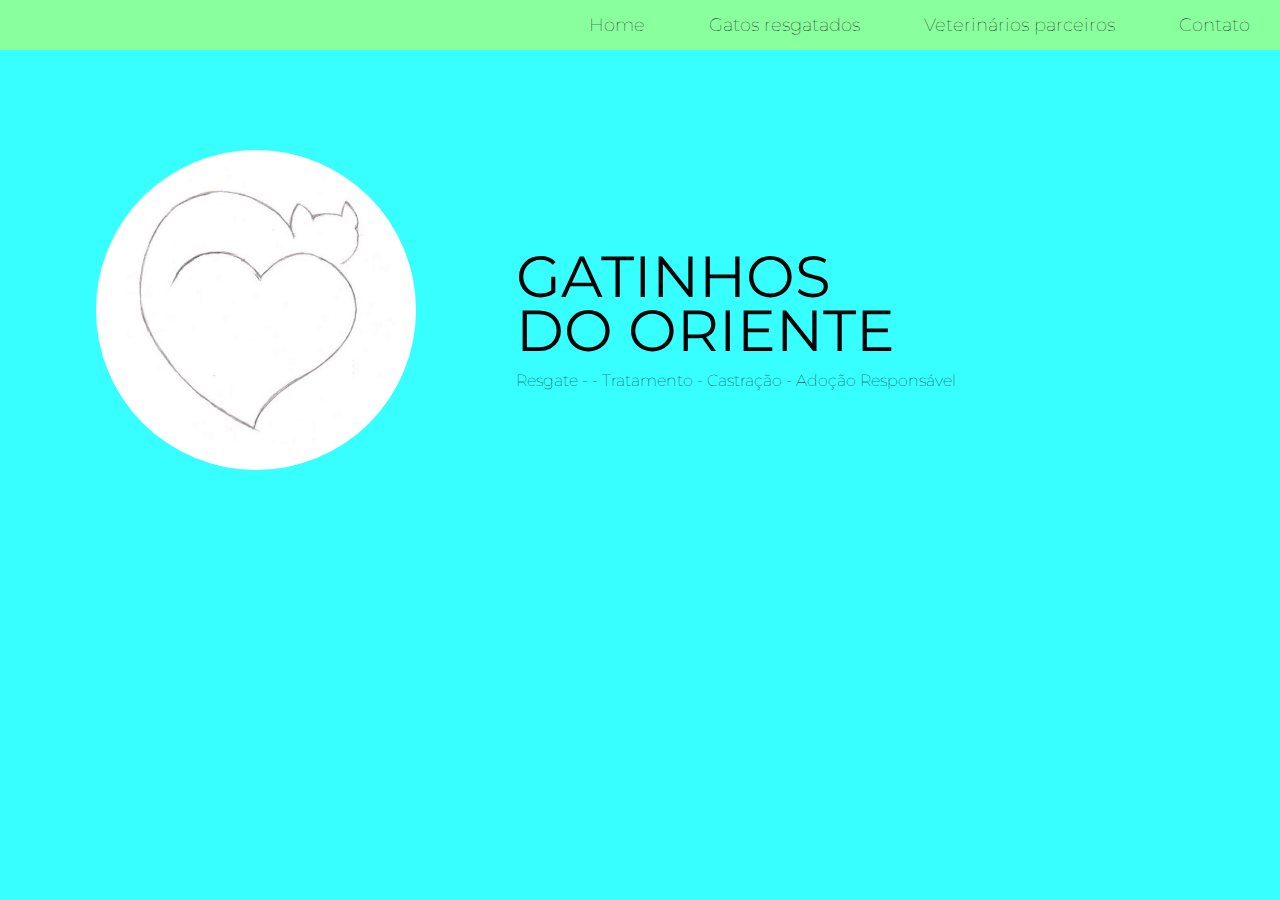
<file: index.html>
<!DOCTYPE html>

<html>

	<head>
		<title>Gatinhos do Oriente</title>

		<meta charset="utf-8">
		<link rel="stylesheet" href="css/styles.css">
		<link href="https://fonts.googleapis.com/css?family=Montserrat:100,400" rel="stylesheet">
		<script type="text/javascript" src="js/scripts.js"></script>
		<meta name="viewport" content="width=device-width, inital-scale=1.0">


	</head>


	<body>

        <div id="navigation" class="navigation">
			<ul>
				<li><a href="index.html">Home</a></li>
				<li><a href="portfolio.html">Gatos resgatados</a></li>
				<li><a href="curriculo.html">Veterinários parceiros</a></li>
				<li><a href="contato.html">Contato</a></li>
				<li id="threeline-icon" class="threeline-icon" onclick="openNav()">&#9776;</li>
			</ul>
		</div>

			
			<div class="capa">

				<div class="profile-pic">
					<img src="img/gatinho400.jpg" alt="Logo">
				</div>

				<div class="profile-title">
					<h1>Gatinhos <br>do Oriente</h1>
					<h2>Resgate - - Tratamento - Castração - Adoção Responsável</h2>
				</div>



			</div>


		

	</body>

</html>
</file>
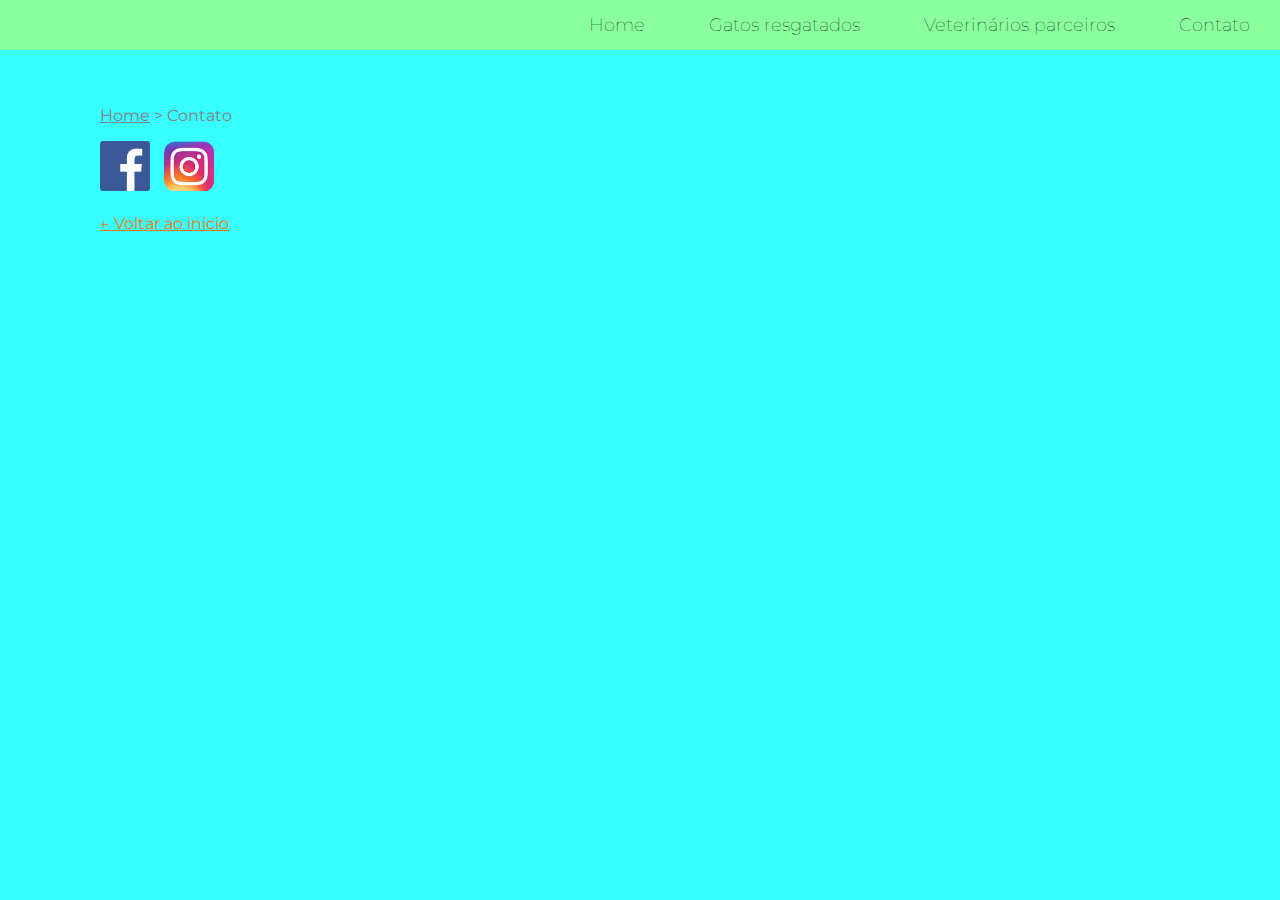
<file: contato.html>
<!DOCTYPE html>

<html>

	<head>
		<title>Contato - Gatinhos do Oriente</title>

		<meta charset="utf-8">
		<link rel="stylesheet" href="css/styles.css">
		<link href="https://fonts.googleapis.com/css?family=Montserrat:100,400" rel="stylesheet">
		<script type="text/javascript" src="js/scripts.js"></script>
		<meta name="viewport" content="width=device-width, inital-scale=1.0">

	</head>


	<body>

		<div id="navigation" class="navigation">
			<ul>
				<li><a href="index.html">Home</a></li>
				<li><a href="portfolio.html">Gatos resgatados</a></li>
				<li><a href="curriculo.html">Veterinários parceiros</a></li>
				<li><a href="contato.html">Contato</a></li>
				<li id="threeline-icon" class="threeline-icon" onclick="openNav()">&#9776;</li>
			</ul>
		</div>

			<div class="main">
				
				
				<ul class="caminho">
					<li><a href="index.html">Home</a></li>
					<li>></li>
					<li>Contato</li>
				</ul>


			




				<a href="https://www.facebook.com/gatinhosdoorienteresgate/" target="_blank"><img class="social-img" src="img/facebook.png" alt="Link para o facebook"></a>
				<a href="https://www.instagram.com/gatinhosdoorienteresgate/" target="_blank"><img class="social-img" src="img/instagram.png" alt="Link para o facebook"></a>
				<br><br>
				<a class="back-link" href="index.html">&larr; Voltar ao início<a>

			</div>	

			

	</body>

</html>
</file>
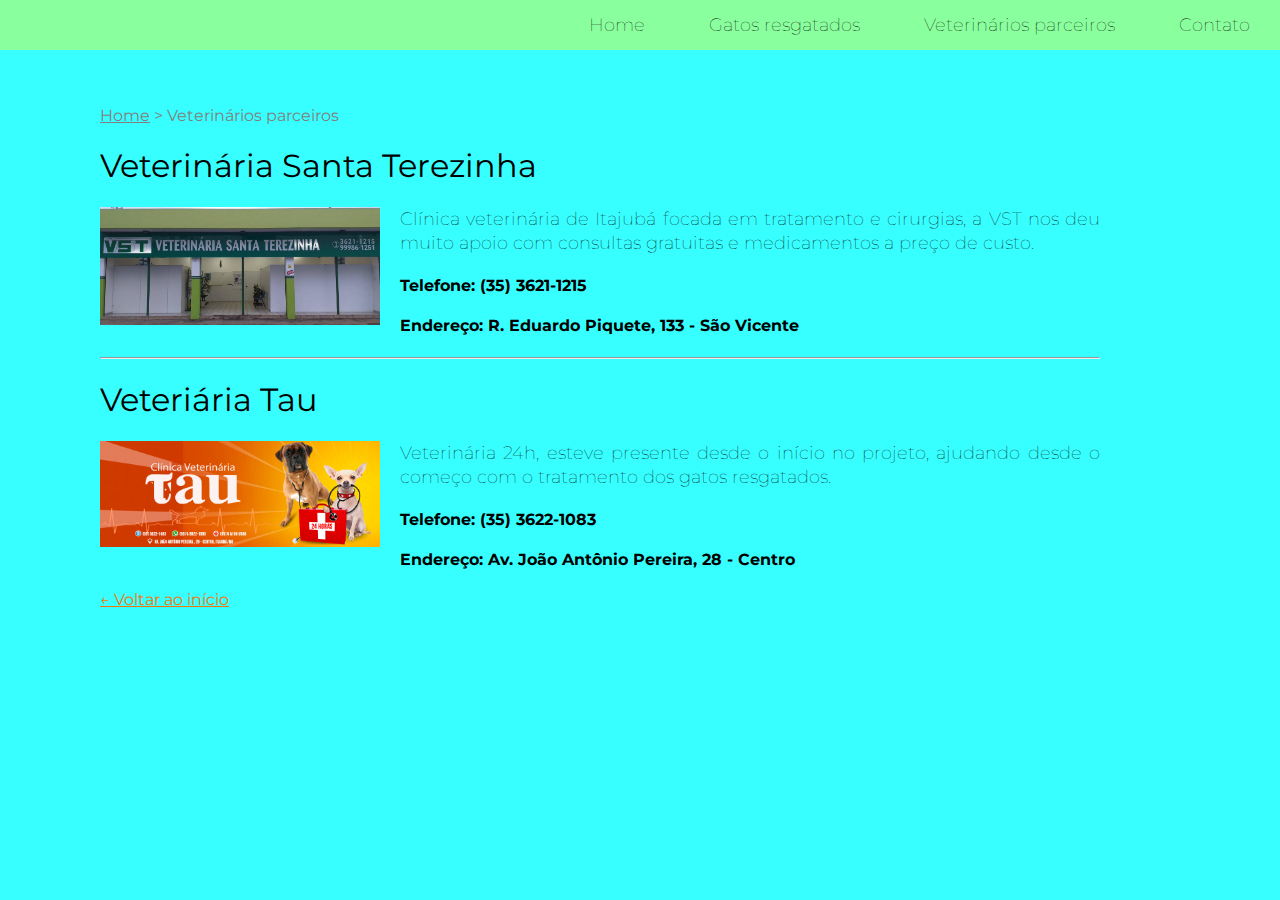
<file: curriculo.html>
<!DOCTYPE html>

<html>

	<head>
		<title>Veterinários parceiros - Gatinhos do Oriente</title>

		<meta charset="utf-8">
		<link rel="stylesheet" href="css/styles.css">
		<link href="https://fonts.googleapis.com/css?family=Montserrat:100,400" rel="stylesheet">
		<script type="text/javascript" src="js/scripts.js"></script>
		<meta name="viewport" content="width=device-width, inital-scale=1.0">

	</head>


	<body>

		<div id="navigation" class="navigation">
			<ul>
				<li><a href="index.html">Home</a></li>
				<li><a href="portfolio.html">Gatos resgatados</a></li>
				<li><a href="curriculo.html">Veterinários parceiros</a></li>
				<li><a href="contato.html">Contato</a></li>
				<li id="threeline-icon" class="threeline-icon" onclick="openNav()">&#9776;</li>
			</ul>
		</div>
			
			<div class="main">
								
				<ul class="caminho">
					<li><a href="index.html">Home</a></li>
					<li>></li>
					<li>Veterinários parceiros</li>
				</ul>

					
					<h1>Veterinária Santa Terezinha</h1>


						<img class="cv-pic" src="img/vet/vst.jpg" alt="Fachada da Veterinária Santa Terezinha">
							<p>Clínica veterinária de Itajubá focada em tratamento e cirurgias, a VST nos deu muito apoio com consultas gratuitas e medicamentos a preço de custo.</p>
							<h4>Telefone: (35) 3621-1215</h2>
							<h4>Endereço: R. Eduardo Piquete, 133 - São Vicente</h2>
							<hr>
							<h1>Veteriária Tau</h1>
							<img class="cv-pic" src="img/vet/tau.png" alt="Fachada da Tau">
							<p>Veterinária 24h, esteve presente desde o início no projeto, ajudando desde o começo com o tratamento dos gatos resgatados.</p>
							<h4>Telefone: (35) 3622-1083</h4>
							<h4>Endereço: Av. João Antônio Pereira, 28 - Centro</h4>


							

				<a class="back-link" href="index.html">&larr; Voltar ao início</a>


			</div>

				

	</body>

</html>
</file>
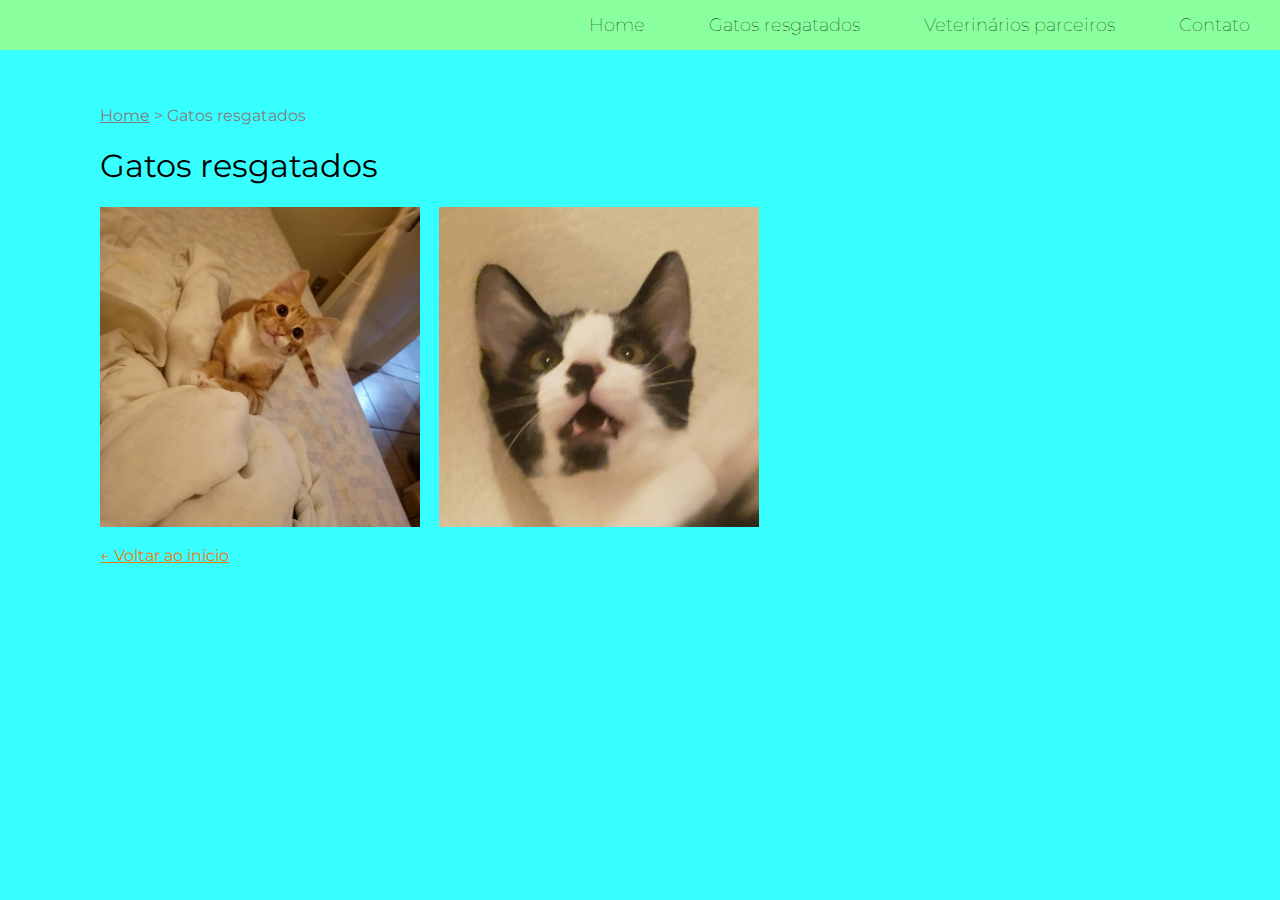
<file: portfolio.html>
<!DOCTYPE html>

<html>

	<head>
		<title>Gatos resgatados</title>

		<meta charset="utf-8">
		<link rel="stylesheet" href="css/styles.css">
		<link href="https://fonts.googleapis.com/css?family=Montserrat:100,400" rel="stylesheet">
		<script type="text/javascript" src="js/scripts.js"></script>
		<meta name="viewport" content="width=device-width, inital-scale=1.0">


	</head>


	<body>

		<div id="navigation" class="navigation">
			<ul>
				<li><a href="index.html">Home</a></li>
				<li><a href="portfolio.html">Gatos resgatados</a></li>
				<li><a href="curriculo.html">Veterinários parceiros</a></li>
				<li><a href="contato.html">Contato</a></li>
				<li id="threeline-icon" class="threeline-icon" onclick="openNav()">&#9776;</li>
			</ul>
		</div>


						
			<div class="main">
				
				
				<ul class="caminho">
					<li><a href="index.html">Home</a></li>
					<li>></li>
					<li>Gatos resgatados</li>
				</ul>

				<h1>Gatos resgatados</h1>

				
				<div style="background-image: url('img/gatos/fera_quadrada.jpg')" class="miniatura">
					<a href="webdesign-ccb.html">
					<div class="blackbox">
						<div class="blackbox-text">
							<h1>Fera</h1>
							<h2>Gato resgatado</h2>
						</div>
					</div>
					</a>
				</div>
			
				
				
				<div style="background-image: url('img/gatos/houdini_surpreso.jpg')" class="miniatura">
					<a href="webdesign-psp.html">
					<div class="blackbox">
						<div class="blackbox-text">
							<h1>Houdini</h1>
							<h2>Gato resgatado</h2>
						</div>
					</div>
					</a>
				</div>
				
		

				

				<br>
				<a class="back-link" href="index.html">&larr; Voltar ao início<a>

			</div>	

			

	</body>

</html>
</file>
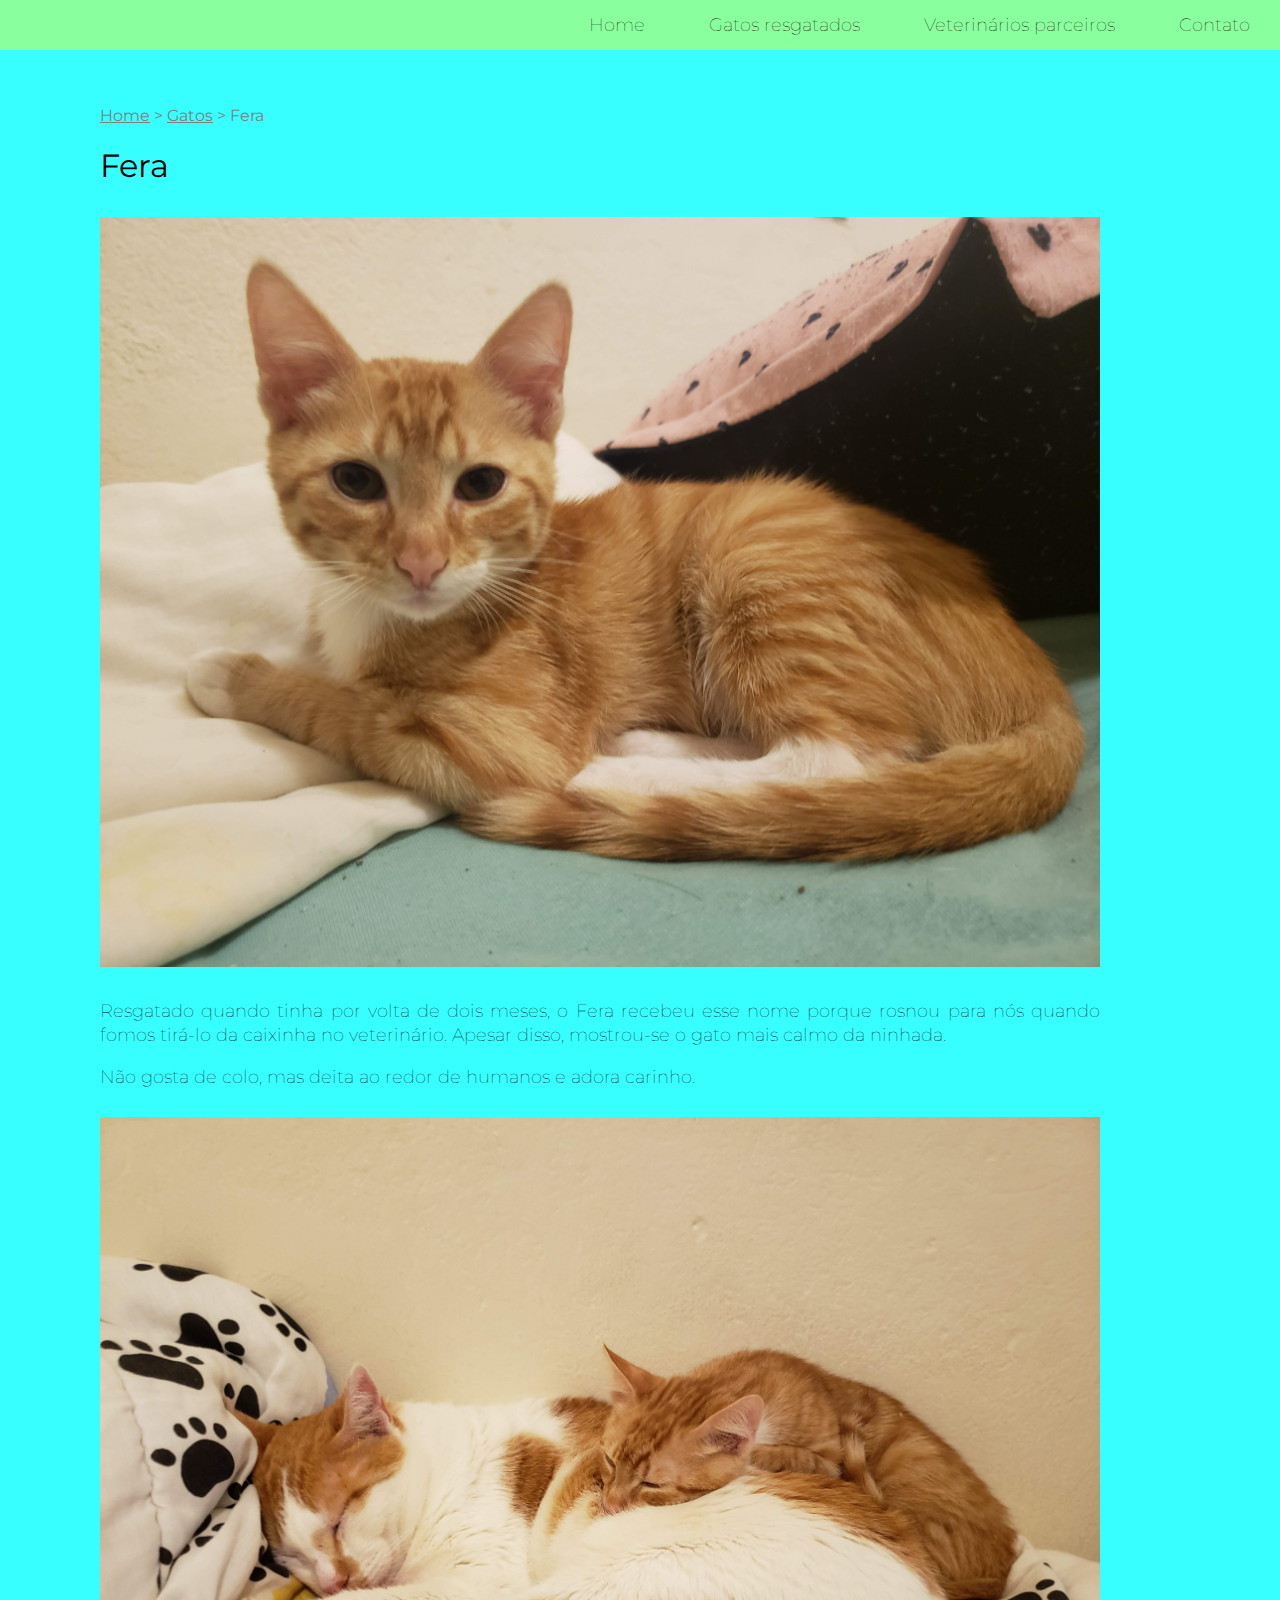
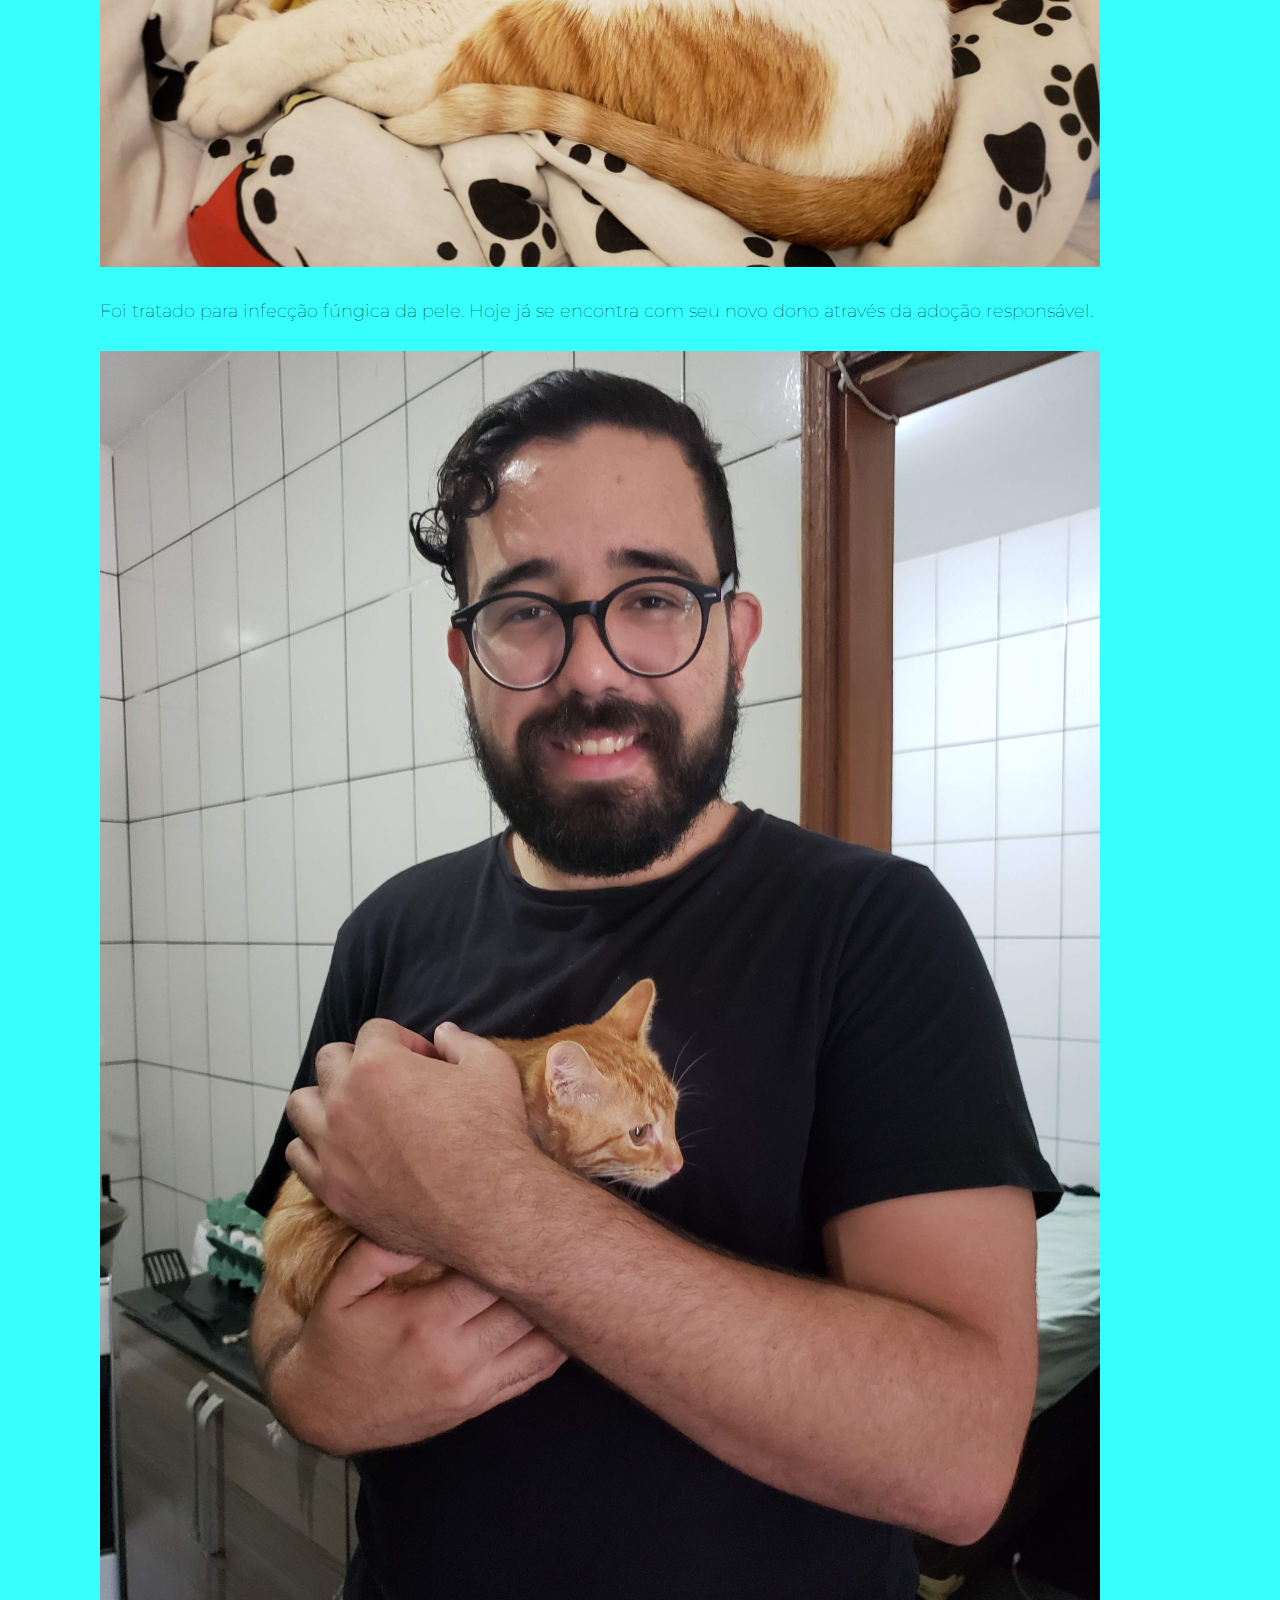
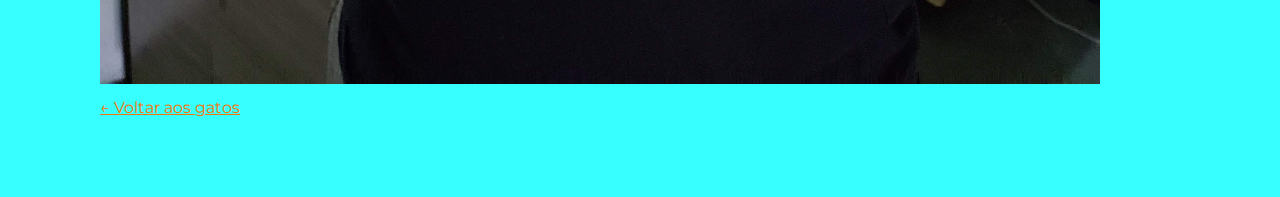
<file: webdesign-ccb.html>
<!DOCTYPE html>

<html>

	<head>
		<title>Gato resgatado: Fera</title>

		<meta charset="utf-8">
		<link rel="stylesheet" href="css/styles.css">
		<link href="https://fonts.googleapis.com/css?family=Montserrat:100,400" rel="stylesheet">
		<script type="text/javascript" src="js/scripts.js"></script>
		<meta name="viewport" content="width=device-width, inital-scale=1.0">


	</head>


	<body>

		<div id="navigation" class="navigation">
			<ul>
				<li><a href="index.html">Home</a></li>
				<li><a href="portfolio.html">Gatos resgatados</a></li>
				<li><a href="curriculo.html">Veterinários parceiros</a></li>
				<li><a href="contato.html">Contato</a></li>
				<li id="threeline-icon" class="threeline-icon" onclick="openNav()">&#9776;</li>
			</ul>
		</div>


						
			<div class="main">
				
				
				<ul class="caminho">
					<li><a href="index.html">Home</a></li>
					<li>></li>
					<li><a href="portfolio.html">Gatos</a></li>
					<li>></li>
					<li>Fera</li>
				</ul>

				<h1>Fera</h1>

				<img class="foto-trabalhos" src="img/gatos/fera_1.jpg" alt="Fera">


				<p>Resgatado quando tinha por volta de dois meses, o Fera recebeu esse nome porque rosnou para nós quando fomos tirá-lo da caixinha no veterinário. Apesar disso, mostrou-se o gato mais calmo da ninhada.</p>

				<p>Não gosta de colo, mas deita ao redor de humanos e adora carinho.</p>
				<img class="foto-trabalhos" src="img/gatos/fera_gatuno.jpg" alt="Fera deitado em cima do Gatuno">

				<p>Foi tratado para infecção fúngica da pele. Hoje já se encontra com seu novo dono através da adoção responsável.</p>

				<img class="foto-trabalhos" src="img/gatos/fera_adotado.jpg" alt="Fera com seu novo dono">
				
				

				<br>
				<a class="back-link" href="portfolio.html">&larr; Voltar aos gatos<a>

			</div>	

			

	</body>

</html>
</file>
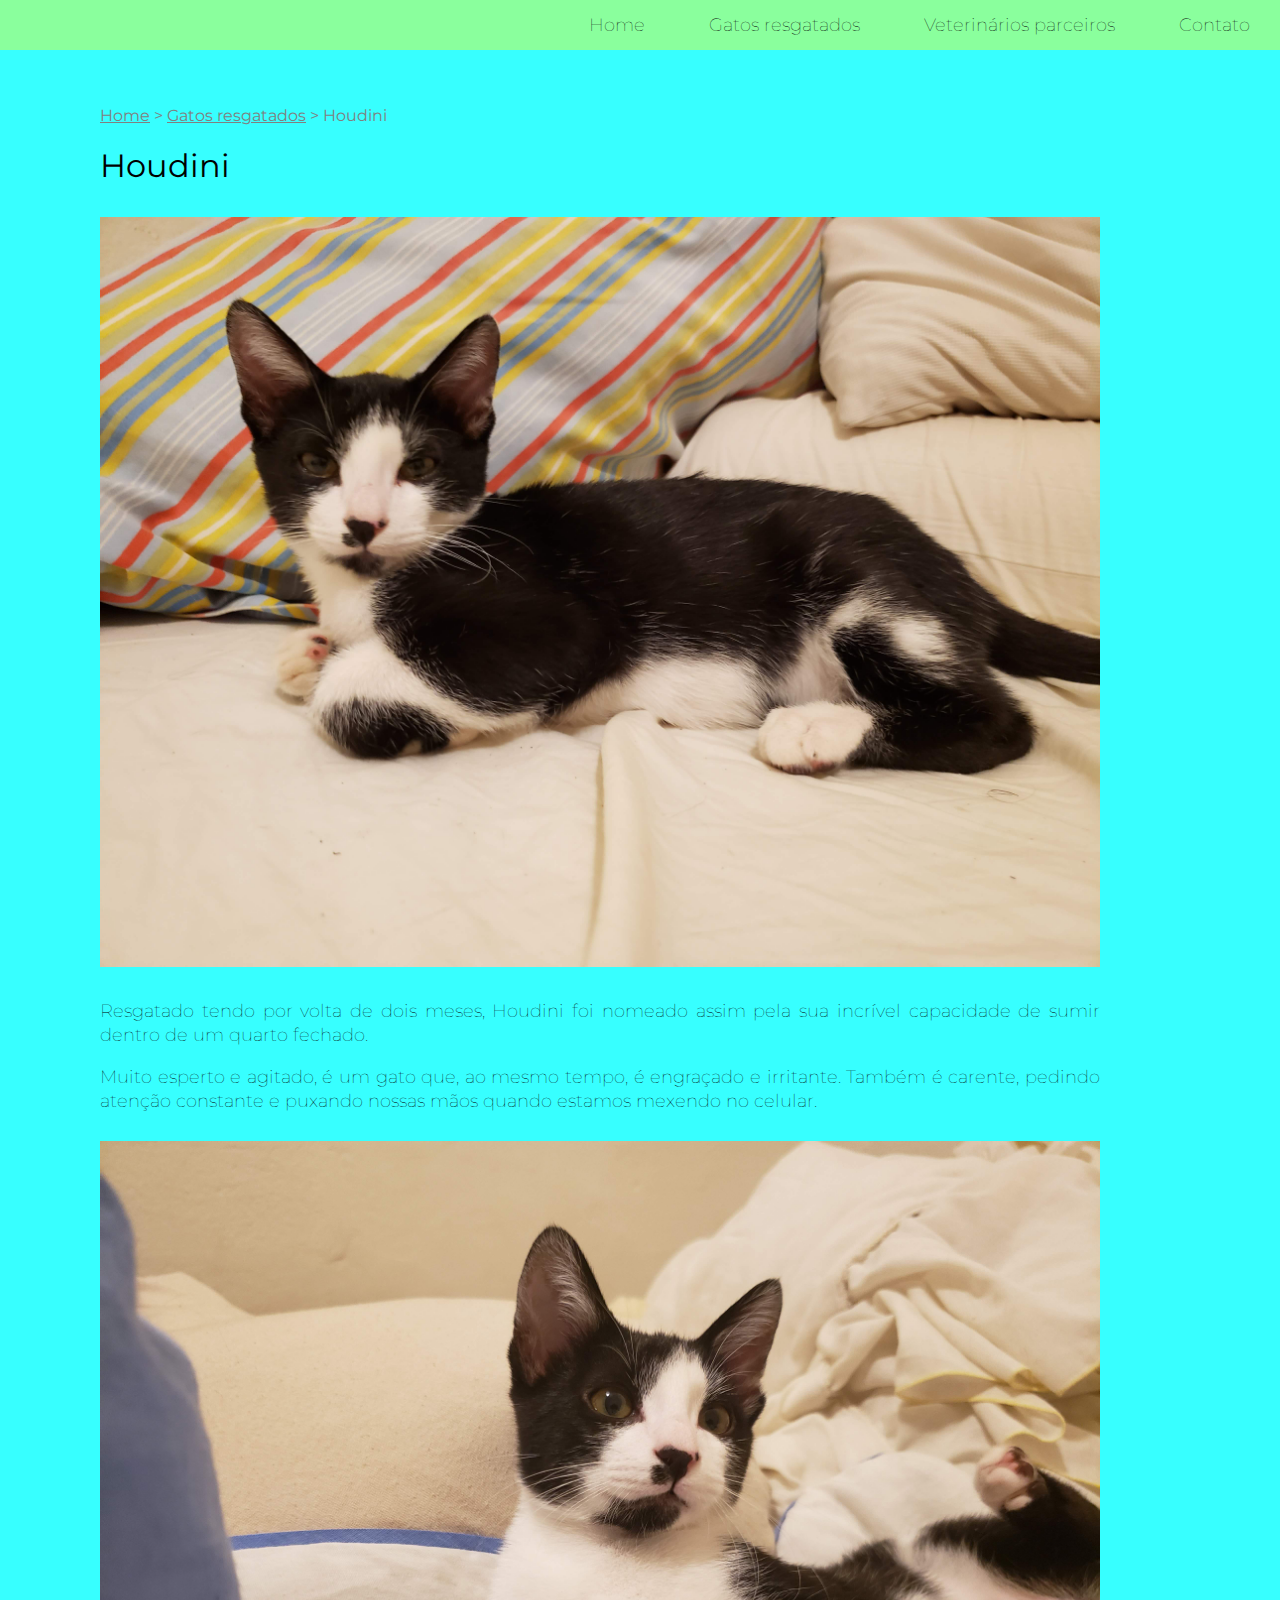
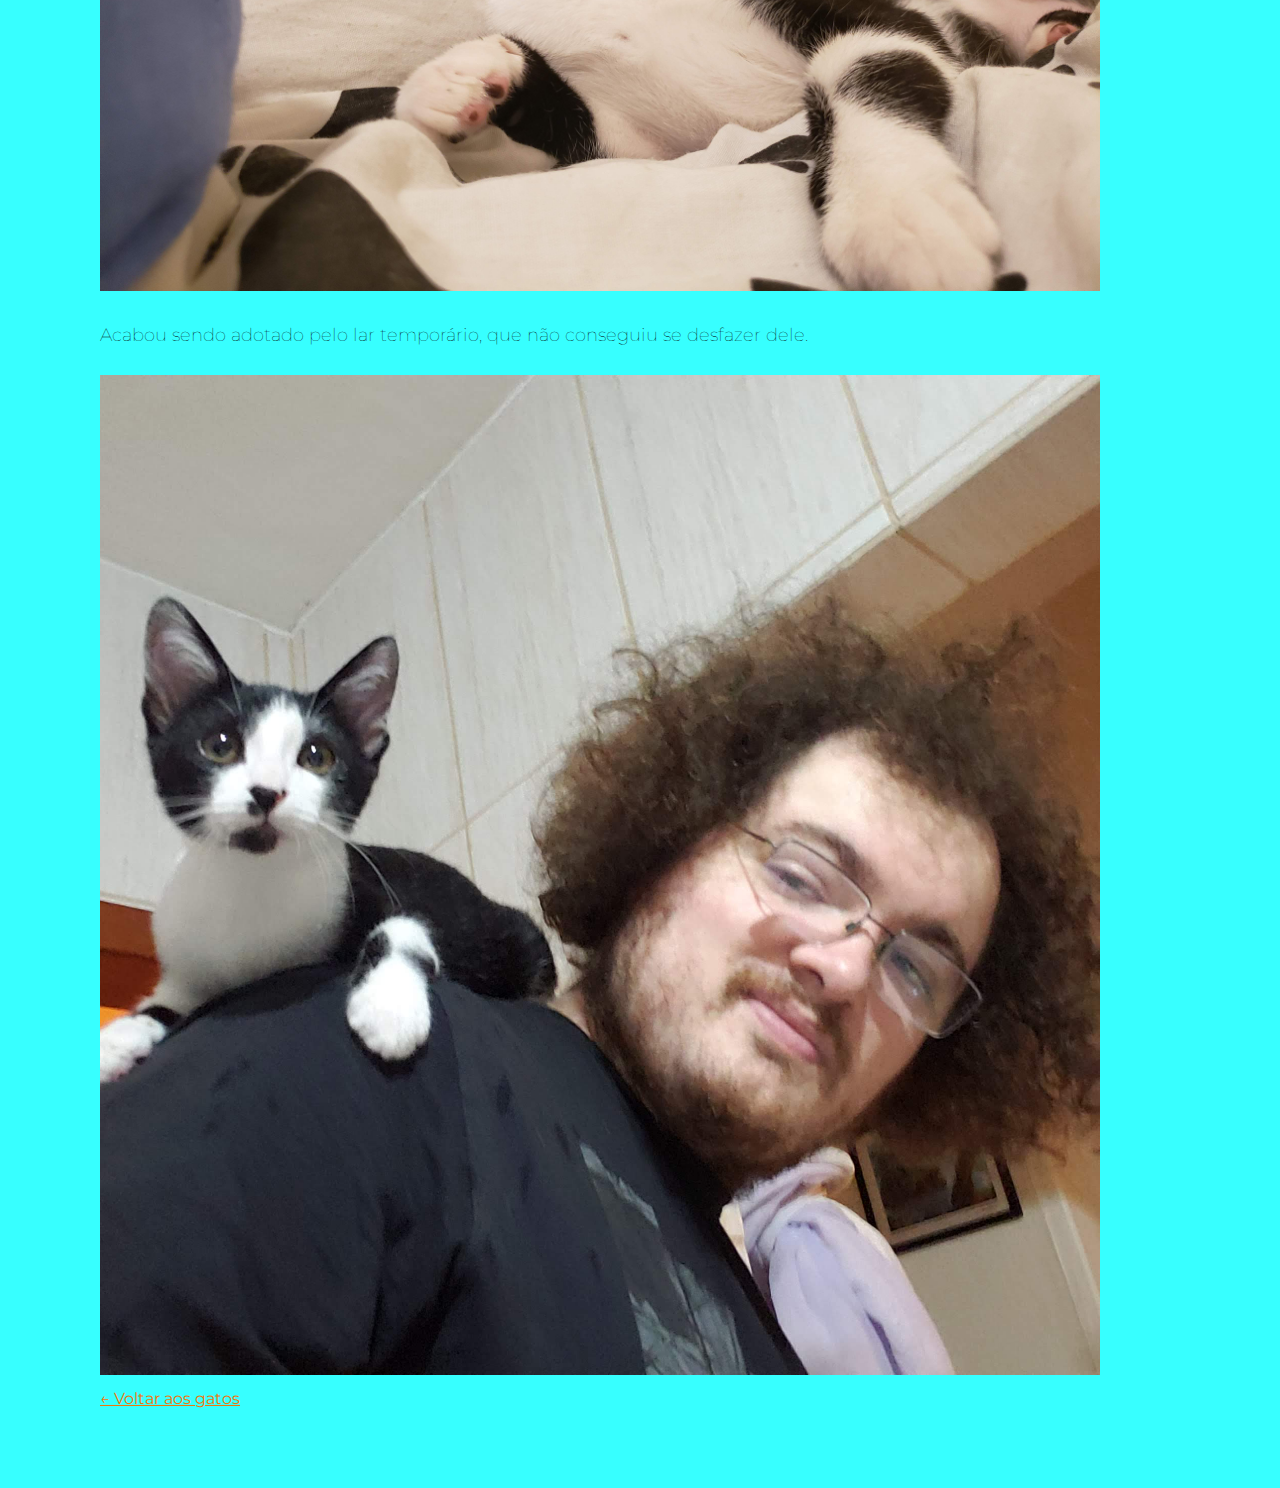
<file: webdesign-psp.html>
<!DOCTYPE html>

<html>

	<head>
		<title>Gatos resgatados: Houdini</title>

		<meta charset="utf-8">
		<link rel="stylesheet" href="css/styles.css">
		<link href="https://fonts.googleapis.com/css?family=Montserrat:100,400" rel="stylesheet">
		<script type="text/javascript" src="js/scripts.js"></script>
		<meta name="viewport" content="width=device-width, inital-scale=1.0">


	</head>


	<body>

		<div id="navigation" class="navigation">
			<ul>
				<li><a href="index.html">Home</a></li>
				<li><a href="portfolio.html">Gatos resgatados</a></li>
				<li><a href="curriculo.html">Veterinários parceiros</a></li>
				<li><a href="contato.html">Contato</a></li>
				<li id="threeline-icon" class="threeline-icon" onclick="openNav()">&#9776;</li>
			</ul>
		</div>


						
			<div class="main">
				
				
				<ul class="caminho">
					<li><a href="index.html">Home</a></li>
					<li>></li>
					<li><a href="portfolio.html">Gatos resgatados</a></li>
					<li>></li>
					<li>Houdini</li>
				</ul>

				<h1>Houdini</h1>

				<img class="foto-trabalhos" src="img/gatos/houdini_1.jpg" alt="Houdini">


				<p>Resgatado tendo por volta de dois meses, Houdini foi nomeado assim pela sua incrível capacidade de sumir dentro de um quarto fechado.</p>

				<p>Muito esperto e agitado, é um gato que, ao mesmo tempo, é engraçado e irritante. Também é carente, pedindo atenção constante e puxando nossas mãos quando estamos mexendo no celular.</p>

				<img class="foto-trabalhos" src="img/gatos/houdini_2.jpg" alt="Site CCB">

				<p>Acabou sendo adotado pelo lar temporário, que não conseguiu se desfazer dele.</p>


				
				<img class="foto-trabalhos" src="img/gatos/houdini_felipe.jpg" alt="Site CCB">
				

				<br>
				<a class="back-link" href="portfolio.html">&larr; Voltar aos gatos<a>

			</div>	

			

	</body>

</html>
</file>
<file: css/styles.css>
html,body {
	margin: 0;
	padding: 0;


}

body {
	background-color: #37ffff;
	font-family: 'Montserrat', sans-serif;
}


.navigation {
	background-color: #8aff9d;
	color: black;
	height: 50px;

	animation-name: navegacao;
	animation-duration: 1s;
}




.navigation ul {
	margin-top: 0;
	list-style: none;
	padding-left: 0;
	text-align: right;
	height: 50px;

}

.navigation li {
	display: inline-block;
	padding-left: 30px;
	padding-right: 30px;
	line-height: 50px;
	font-size: 18px;
	font-weight: 100;
}

.navigation a {
	color: rgb(0, 0, 0);
	text-decoration: none;
}

.navigation a:hover {
	color: #3409f2;
}

.navigation li.threeline-icon {
	display: none;
}

.navigation li.threeline-icon:hover {
	color:  #3409f2;
	cursor: pointer;
}

.capa {
	color: rgb(2, 2, 2);
	vertical-align: top;
	padding-bottom: 20px;
}


.capa div {
	display: inline-block;
	height: 650px;
}

.profile-pic {
	width: 40%;
	text-align: center;

	animation-name: profile-capa;
	animation-duration: 1s;
}

.profile-pic img {
	width: 320px;
	border-radius: 320px;
	margin-top: 100px;
}


.profile-title {
	vertical-align: top;
	width: 59%;

		animation-name: titulo-capa;
		animation-duration: 1s;

}

.profile-title h1 {
	text-transform: uppercase;
	font-size: 58px;
	margin-top: 200px;
	font-weight: 400;
	line-height: 54px;
}

.profile-title h2 {
	font-size: 16px;
	font-weight: 100;
	margin-top: -26px;
}


.main {
	padding: 40px 180px 80px 100px;

	animation-name: conteudo;
	animation-duration: 1s;

}

.cv-pic {
	float: left;
	width: 280px;
	margin-right: 20px;
	margin-bottom: 20px;
}

.main h1 {
	color: black;
	font-weight: normal;
}

.main h2 {
	color: black;
	font-size: 16px;
	text-transform: uppercase;
	font-weight: normal;
	margin-top: 40px;
}

.main h3 {
	color: #f27609;
	font-size: 12px;
	text-transform: uppercase;

}

.main p {
	color: black;
	font-size: 18px;
	font-weight: 100;
	line-height: 24px;
	text-align: justify;
}


.caminho {
	list-style: none;
	padding-left: 0;
	color: grey;
}

.caminho li {
	display: inline-block;

}

.caminho a {
	color: grey;
}

.social-img {
	width: 50px;
	margin-right: 10px;
}

.miniatura {
	width: 320px;
	height: 320px;
	display: inline-block;
	margin-right: 15px;
	margin-bottom: 15px;
	background-size: contain;
	overflow: hidden;
}

.miniatura a {
	text-decoration: none;
}


.blackbox {
	width: 100%;
	height: 100%;
	background-color: black;
	opacity: 0;
	padding-top: 120px;
	transition: 1s;
}


.blackbox:hover {
	opacity: 0.8;
	transition: 1s;

}

.blackbox-text {
	text-align: center;
}

.blackbox-text h1 {
	font-size: 16px;
	color: #f27609;
	text-transform: uppercase;
	margin-top: 0px;
}

.blackbox-text h2 {
	text-transform: none;
	font-weight: 100;
	margin-top: 0;
}

.foto-trabalhos {
	width: 100%;
	margin-bottom: 10px;
	margin-top: 10px;
}

.back-link {
	color: #f27609;
}


@keyframes profile-capa {
	0% {opacity: 0; transform: translate(0px,20px)}
	100% {opacity: 1; transform: translate(0px,0px)}
}

@keyframes titulo-capa {
	0% {opacity: 0; transform: translate(0px,-20px)}
	100% {opacity: 1; transform: translate(0px,0px)}
} 

@keyframes conteudo {
	0% {opacity: 0; transform: translate(-20px,0px)}
	100% {opacity: 1; transform: translate(0px,0px)}
} 

@keyframes navegacao {
	0% {opacity: 0;}
	50% {opacity: 0;}
	100% {opacity: 1}
} 




@media (max-width: 1000px) {


.navigation li {
	display: none;
}

.navigation li.threeline-icon {
	display: inline-block;
}


.capa div {
	display: block;
	height: auto;
}

.profile-pic {
	width: 100%;
}

.profile-pic img {
	max-width: 75%;
	margin-top: 0;
	max-width: 80%;
}

.profile-title {
	text-align: center;
	width: 100%;
}

.profile-title h1 {
	margin-top: 30px;
	font-size: 36px;
	margin-left: 20px;
	margin-right: 20px;
}

.profile-title h2 {
	margin-top: 20px;
	margin-left: 20px;
	margin-right: 20px;
}

.main {
	padding: 10px 5% 40px 5%;
	overflow-wrap: break-word;
  	word-wrap: break-word;


}

.main p {
	text-align: left;
	line-height: 30px;

}

.caminho li {
	font-size: 12px;
}

.cv-pic {
	float: none;
	max-width: 100%;
	margin-right: 0px;
}

.miniatura {
	max-width: 100%;
	background-size: auto 100%;
}

.blackbox {
	opacity: 0.8;
}

.menujs {
	height: auto;
}

.menujs ul {
	height: auto;
	text-align: center;
	padding-right: 15%;
	padding-left: 15%;

}

.menujs li {
	display: block;
	border-bottom: solid grey 1px;
	width: 100%;
	padding: 0;

}



}
</file>
